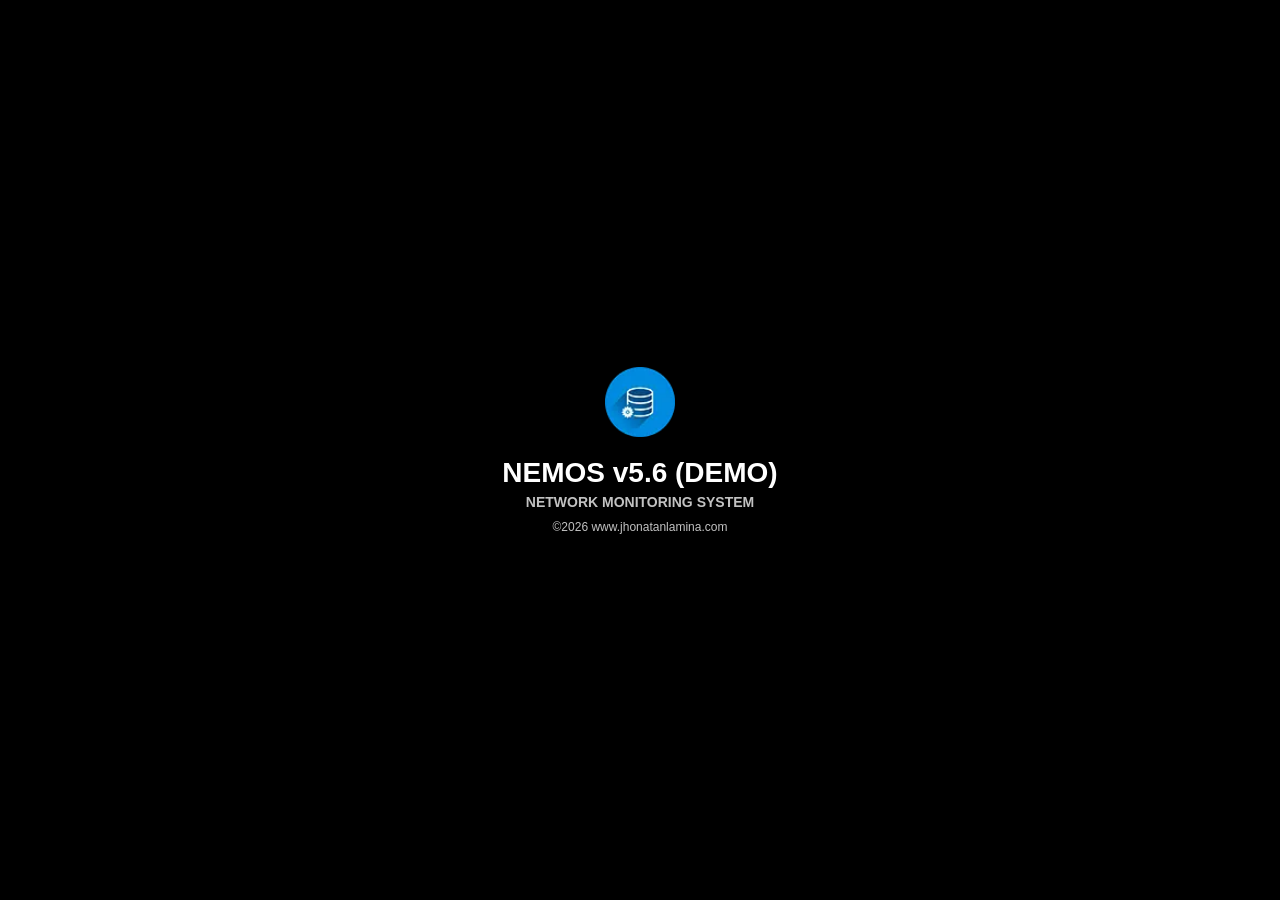
<file: index.html>
<!DOCTYPE html>
<html lang="en">
<head>
    <meta charset="utf-8">
    <meta name="viewport" content="width=device-width, initial-scale=1">
    <title>DEMO - NEMOS v5.6</title>
    <link rel="shortcut icon" href="./img/icon.webp">
    <link rel="stylesheet" type="text/css" href="./css/style.css">
</head>
<body>
    <div id="welcome-screen">
        <img src="./img/icon.webp" alt="Logo" width="70" height="70">
        <h1>NEMOS v5.6 (DEMO)</h1>
        <h2>NETWORK MONITORING SYSTEM</h2>
        <p>&copy;2026 www.jhonatanlamina.com</p>
    </div>
    <div class="particles-js" id="particles-js"></div>
    <header>
        <button id="menu_button"></button>
        <h1>08/11/2026 12:00:00</h1>
        <span>OFFLINE: 13 | ONLINE: 12</span>
    </header>
    <nav id="menu" class="hidden">
        <ul>
            <li class="menu-select">
                <select id="file-selector">
                    <option>▤ DEFAULT</option>
                </select>
            </li>
            <li><a href="https://jhonatanlamina.com/tienda/herramienta-de-monitoreo-de-red/" target="_blank">⌦ UPDATE</a></li>
            <li><a href="https://jhonatanlamina.com/tienda/herramienta-de-monitoreo-de-red/" target="_blank">⌦ DATABASE</a></li>
            <li><a href="https://jhonatanlamina.com/tienda/herramienta-de-monitoreo-de-red/" target="_blank">⌦ FILES</a></li>
            <li><a href="https://jhonatanlamina.com/tienda/herramienta-de-monitoreo-de-red/" target="_blank">⌦ SETTINGS</a></li>
            <li><a href="https://jhonatanlamina.com/tienda/herramienta-de-monitoreo-de-red/" target="_blank">⌦ ABOUT</a></li>
            <li><a href="https://jhonatanlamina.com/tienda/herramienta-de-monitoreo-de-red/" target="_blank">⌦ BUY PRODUCT</a></li>
        </ul>
    </nav>
    <main>
        <div class="container">
            <div class="flex-box" style="border: 3px solid green;">
                <div class="title">
                    <h1>ISP 1</h1>
                    <h2>181.45.123.67:8291</h2>
                </div>
                <div class="img">
                    <a href="./ext/isp.html" target="_blank"><img src="./img/up.webp" alt="up"></a>
                </div>
            </div>
            <div class="flex-box" style="border: 3px solid green;">
                <div class="title">
                    <h1>ISP 2</h1>
                    <h2>200.58.112.34:8291</h2>
                </div>
                <div class="img">
                    <a href="./ext/isp.html" target="_blank"><img src="./img/up.webp" alt="up"></a>
                </div>
            </div>
            <div class="flex-box" style="border: 3px solid green;">
                <div class="title">
                    <h1>DNS</h1>
                    <h2>8.8.8.8:53</h2>
                </div>
                <div class="img">
                    <a href="https://www.google.com" target="_blank"><img src="./img/up.webp" alt="up"></a>
                </div>
            </div>
            <div class="flex-box" style="border: 3px solid green;">
                <div class="title">
                    <h1>GOOGLE</h1>
                    <h2>216.58.210.163:443</h2>
                </div>
                <div class="img">
                    <a href="https://www.google.com" target="_blank"><img src="./img/up.webp" alt="up"></a>
                </div>
            </div>
            <div class="flex-box" style="border: 3px solid green;">
                <div class="title">
                    <h1>FACEBOOK</h1>
                    <h2>www.facebook.com:443</h2>
                </div>
                <div class="img">
                    <a href="https://www.facebook.com" target="_blank"><img src="./img/up.webp" alt="up"></a>
                </div>
            </div>
            <div class="flex-box" style="border: 3px solid green;">
                <div class="title">
                    <h1>YOUTUBE</h1>
                    <h2>www.youtube.com:443</h2>
                </div>
                <div class="img">
                    <a href="https://www.youtube.com" target="_blank"><img src="./img/up.webp" alt="up"></a>
                </div>
            </div>
            <div class="flex-box" style="border: 3px solid green;">
                <div class="title">
                    <h1>GATEWAY</h1>
                    <h2>192.168.100.1:80</h2>
                </div>
                <div class="img">
                    <a href="./ext/router.html" target="_blank"><img src="./img/up.webp" alt="up"></a>
                </div>
            </div>
            <div class="flex-box" style="border: 3px solid green;">
                <div class="title">
                    <h1>NAS</h1>
                    <h2>192.168.100.100:80</h2>
                </div>
                <div class="img">
                    <a href="./ext/nas.html" target="_blank"><img src="./img/up.webp" alt="up"></a>
                </div>
            </div>
            <div class="flex-box" style="border: 3px solid red;">
                <div class="title">
                    <h1>CAMERA 01</h1>
                    <h2>192.168.100.111:554</h2>
                </div>
                <div class="img">
                    <img src="./img/down.webp" alt="down">
                </div>
            </div>
            <div class="flex-box" style="border: 3px solid green;">
                <div class="title">
                    <h1>CAMERA 02</h1>
                    <h2>192.168.100.112:554</h2>
                </div>
                <div class="img">
                    <a href="./ext/camera.html" target="_blank"><img src="./img/up.webp" alt="up"></a>
                </div>
            </div>
            <div class="flex-box" style="border: 3px solid red;">
                <div class="title">
                    <h1>CAMERA 03</h1>
                    <h2>192.168.100.113:554</h2>
                </div>
                <div class="img">
                    <img src="./img/down.webp" alt="down">
                </div>
            </div>
            <div class="flex-box" style="border: 3px solid red;">
                <div class="title">
                    <h1>USER 01</h1>
                    <h2>192.168.100.151:53601</h2>
                </div>
                <div class="img">
                    <img src="./img/down.webp" alt="down">
                </div>
            </div>
            <div class="flex-box" style="border: 3px solid green;">
                <div class="title">
                    <h1>USER 02</h1>
                    <h2>192.168.100.152:53601</h2>
                </div>
                <div class="img">
                    <a href="./ext/device.html" target="_blank"><img src="./img/up.webp" alt="up"></a>
                </div>
            </div>
            <div class="flex-box" style="border: 3px solid red;">
                <div class="title">
                    <h1>USER 03</h1>
                    <h2>192.168.100.153:8080</h2>
                </div>
                <div class="img">
                    <img src="./img/down.webp" alt="down">
                </div>
            </div>
            <div class="flex-box" style="border: 3px solid red;">
                <div class="title">
                    <h1>USER 04</h1>
                    <h2>192.168.100.154:8080</h2>
                </div>
                <div class="img">
                    <img src="./img/down.webp" alt="down">
                </div>
            </div>
            <div class="flex-box" style="border: 3px solid red;">
                <div class="title">
                    <h1>USER 05</h1>
                    <h2>192.168.100.155:8080</h2>
                </div>
                <div class="img">
                    <img src="./img/down.webp" alt="down">
                </div>
            </div>
            <div class="flex-box" style="border: 3px solid red;">
                <div class="title">
                    <h1>USER 06</h1>
                    <h2>192.168.100.156:8080</h2>
                </div>
                <div class="img">
                    <img src="./img/down.webp" alt="down">
                </div>
            </div>
            <div class="flex-box" style="border: 3px solid red;">
                <div class="title">
                    <h1>USER 07</h1>
                    <h2>192.168.100.157:8080</h2>
                </div>
                <div class="img">
                    <img src="./img/down.webp" alt="down">
                </div>
            </div>
            <div class="flex-box" style="border: 3px solid red;">
                <div class="title">
                    <h1>USER 08</h1>
                    <h2>192.168.100.158:8080</h2>
                </div>
                <div class="img">
                    <img src="./img/down.webp" alt="down">
                </div>
            </div>
            <div class="flex-box" style="border: 3px solid red;">
                <div class="title">
                    <h1>USER 09</h1>
                    <h2>192.168.100.159:8080</h2>
                </div>
                <div class="img">
                    <img src="./img/down.webp" alt="down">
                </div>
            </div>
            <div class="flex-box" style="border: 3px solid red;">
                <div class="title">
                    <h1>USER 10</h1>
                    <h2>192.168.100.160:8080</h2>
                </div>
                <div class="img">
                    <img src="./img/down.webp" alt="down">
                </div>
            </div>
            <div class="flex-box" style="border: 3px solid green;">
                <div class="title">
                    <h1>USER 11</h1>
                    <h2>192.168.100.161:8080</h2>
                </div>
                <div class="img">
                    <a href="./ext/device.html" target="_blank"><img src="./img/up.webp" alt="up"></a>
                </div>
            </div>
            <div class="flex-box" style="border: 3px solid red;">
                <div class="title">
                    <h1>USER 12</h1>
                    <h2>192.168.100.162:8080</h2>
                </div>
                <div class="img">
                    <img src="./img/down.webp" alt="down">
                </div>
            </div>
            <div class="flex-box" style="border: 3px solid red;">
                <div class="title">
                    <h1>USER 13</h1>
                    <h2>192.168.100.163:8080</h2>
                </div>
                <div class="img">
                    <img src="./img/down.webp" alt="down">
                </div>
            </div>
            <div class="flex-box" style="border: 3px solid green;">
                <div class="title">
                    <h1>BUY</h1>
                    <h2>PRODUCT</h2>
                </div>
                <div class="img">
                    <a href="https://jhonatanlamina.com/tienda/herramienta-de-monitoreo-de-red/" target="_blank"><img src="./img/up.webp" alt="up"></a>
                </div>
            </div>
        </div>
        <div class="hide_background" id="hide_background" onclick="close_popup()"></div>
        <div id="msg_popup" class="msg_popup">
            <div class="msg-content">
                <span class="close" onclick="close_popup()">&times;</span>
                <img src="./img/alert.svg" alt="img">
                <h1>WARNING</h1>
                <h2>This is just a DEMO VERSION of the NETWORK MONITORING SYSTEM, the data shown may not be real</h2><br>
                <h1>ADVERTENCIA</h1>
                <h2>Esta es solo una VERSIÓN DEMO del SISTEMA DE MONITOREO DE RED, los datos mostrados pueden no ser reales</h2><br>
                <button class="close_popup" onclick="close_popup()">CLOSE (Cerrar)</button>
            </div>
        </div>
        <script type="text/javascript" src="./js/particles.js"></script>
        <script type="text/javascript" src="./js/main.js"></script>
    </main>
</body>
</html>
</file>
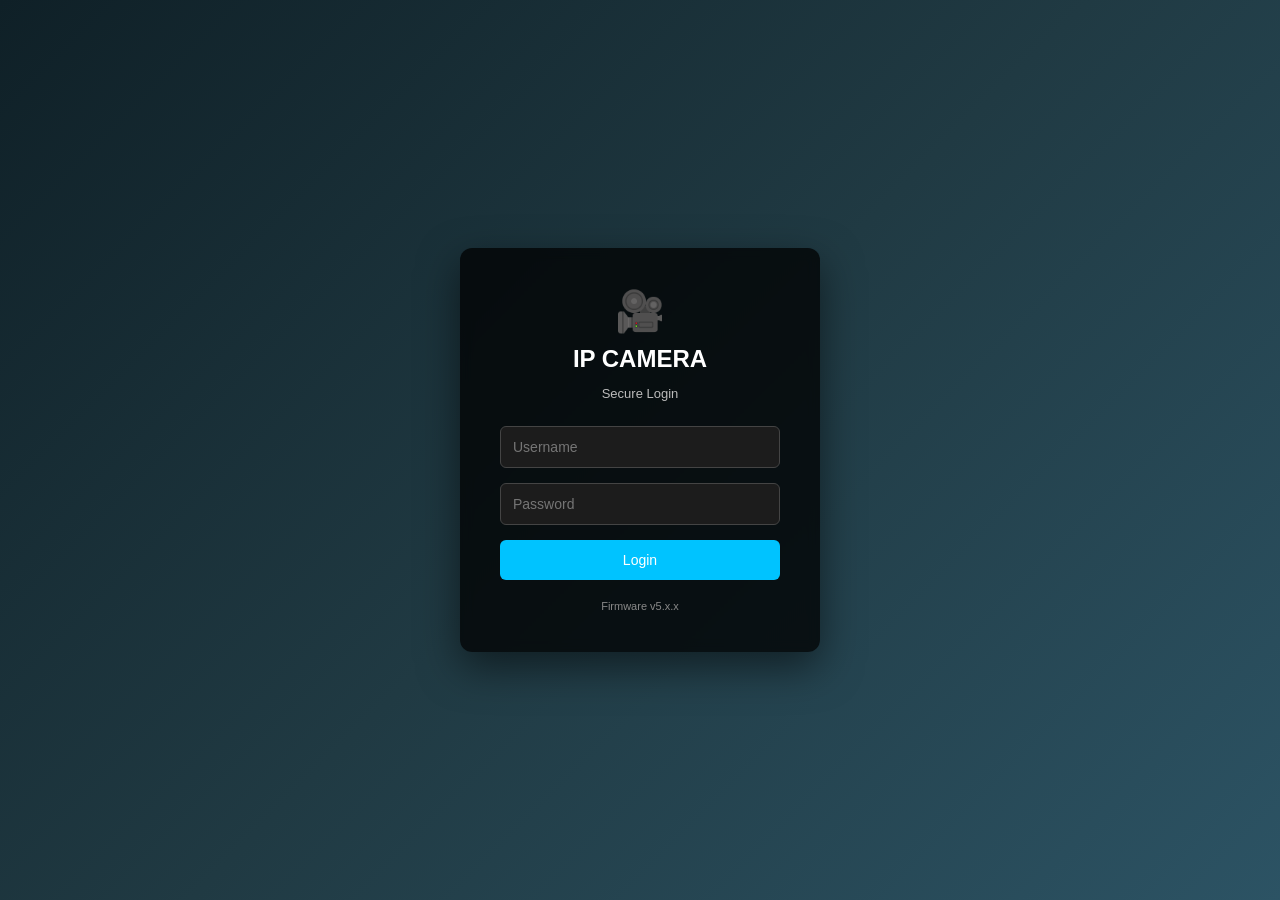
<file: ext/camera.html>
<!DOCTYPE html>
<html lang="en">
<head>
    <meta charset="utf-8">
    <meta name="viewport" content="width=device-width, initial-scale=1">
    <title>IP CAMERA - LOGIN</title>
    <link rel="shortcut icon" href="../img/icon.webp">
    <style>
        * {
            box-sizing: border-box;
        }
        body {
            margin: 0;
            font-family: "Segoe UI", Arial, sans-serif;
            height: 100vh;
            background: linear-gradient(135deg, #0f2027, #203a43, #2c5364);
            display: flex;
            justify-content: center;
            align-items: center;
            color: white;
        }
        .overlay {
            width: 100%;
            height: 100%;
            display: flex;
            justify-content: center;
            align-items: center;
        }
        .login-box {
            width: 360px;
            background: rgba(0, 0, 0, 0.75);
            padding: 40px;
            border-radius: 12px;
            text-align: center;
            box-shadow: 0 15px 40px rgba(0,0,0,0.5);
            backdrop-filter: blur(6px);
        }
        .camera-icon {
            font-size: 40px;
            margin-bottom: 10px;
        }
        h2 {
            margin: 5px 0;
            font-weight: 600;
        }
        .subtitle {
            font-size: 13px;
            color: #bbb;
            margin-bottom: 25px;
        }
        input {
            width: 100%;
            padding: 12px;
            margin-bottom: 15px;
            border-radius: 6px;
            border: 1px solid #444;
            background: #1c1c1c;
            color: white;
            font-size: 14px;
        }
        input:focus {
            outline: none;
            border-color: #00c3ff;
        }
        button {
            width: 100%;
            padding: 12px;
            border-radius: 6px;
            border: none;
            background: #00c3ff;
            color: white;
            font-size: 14px;
            cursor: pointer;
            transition: 0.2s;
        }
        button:hover {
            background: #00a2d4;
        }
        .footer {
            margin-top: 20px;
            font-size: 11px;
            color: #888;
        }
    </style>
</head>
<body>
    <div class="overlay">
        <div class="login-box">
            <div class="camera-icon">🎥</div>
            <h2>IP CAMERA</h2>
            <p class="subtitle">Secure Login</p>
            <form onsubmit="stop(event)">
                <input type="text" placeholder="Username" required>
                <input type="password" placeholder="Password" required>
                <button type="submit">Login</button>
            </form>
            <div class="footer">
                Firmware v5.x.x
            </div>
        </div>
    </div>
    <script>
        function stop(event) {
            event.preventDefault(); 
            window.location.href = "about:blank";
        }
    </script>
</body>
</html>
</file>
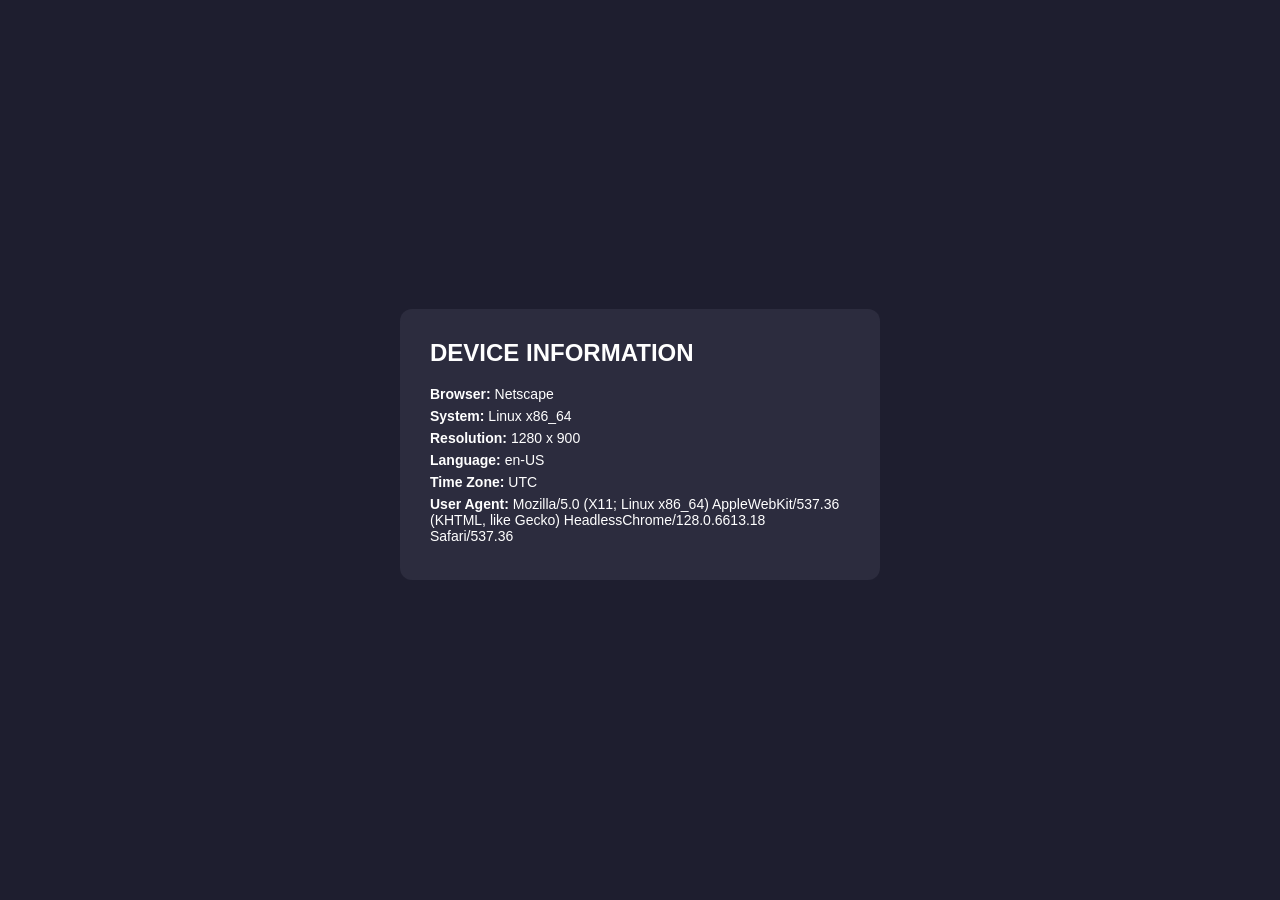
<file: ext/device.html>
<!DOCTYPE html>
<html lang="en">
<head>
    <meta charset="utf-8">
    <meta name="viewport" content="width=device-width, initial-scale=1">
    <title>DEVICE INFORMATION</title>
    <link rel="shortcut icon" href="../img/icon.webp">
    <style>
        body {
            font-family: Arial, sans-serif;
            background: #1e1e2f;
            color: white;
            display: flex;
            justify-content: center;
            align-items: center;
            height: 97vh;
        }
        .card {
            background: #2c2c3e;
            padding: 30px;
            border-radius: 12px;
            width: 420px;
        }
        h2 {
            margin-top: 0;
        }
        p {
            font-size: 14px;
            margin: 6px 0;
        }
    </style>
</head>
<body>
    <div class="card">
        <h2>DEVICE INFORMATION</h2>
        <p><strong>Browser:</strong> <span id="browser"></span></p>
        <p><strong>System:</strong> <span id="os"></span></p>
        <p><strong>Resolution:</strong> <span id="resolution"></span></p>
        <p><strong>Language:</strong> <span id="language"></span></p>
        <p><strong>Time Zone:</strong> <span id="timezone"></span></p>
        <p><strong>User Agent:</strong> <span id="useragent"></span></p>
    </div>
    <script>
        document.getElementById("browser").textContent = navigator.appName;
        document.getElementById("os").textContent = navigator.platform;
        document.getElementById("resolution").textContent = screen.width + " x " + screen.height;
        document.getElementById("language").textContent = navigator.language;
        document.getElementById("timezone").textContent = Intl.DateTimeFormat().resolvedOptions().timeZone;
        document.getElementById("useragent").textContent = navigator.userAgent;
    </script>
</body>
</html>
</file>
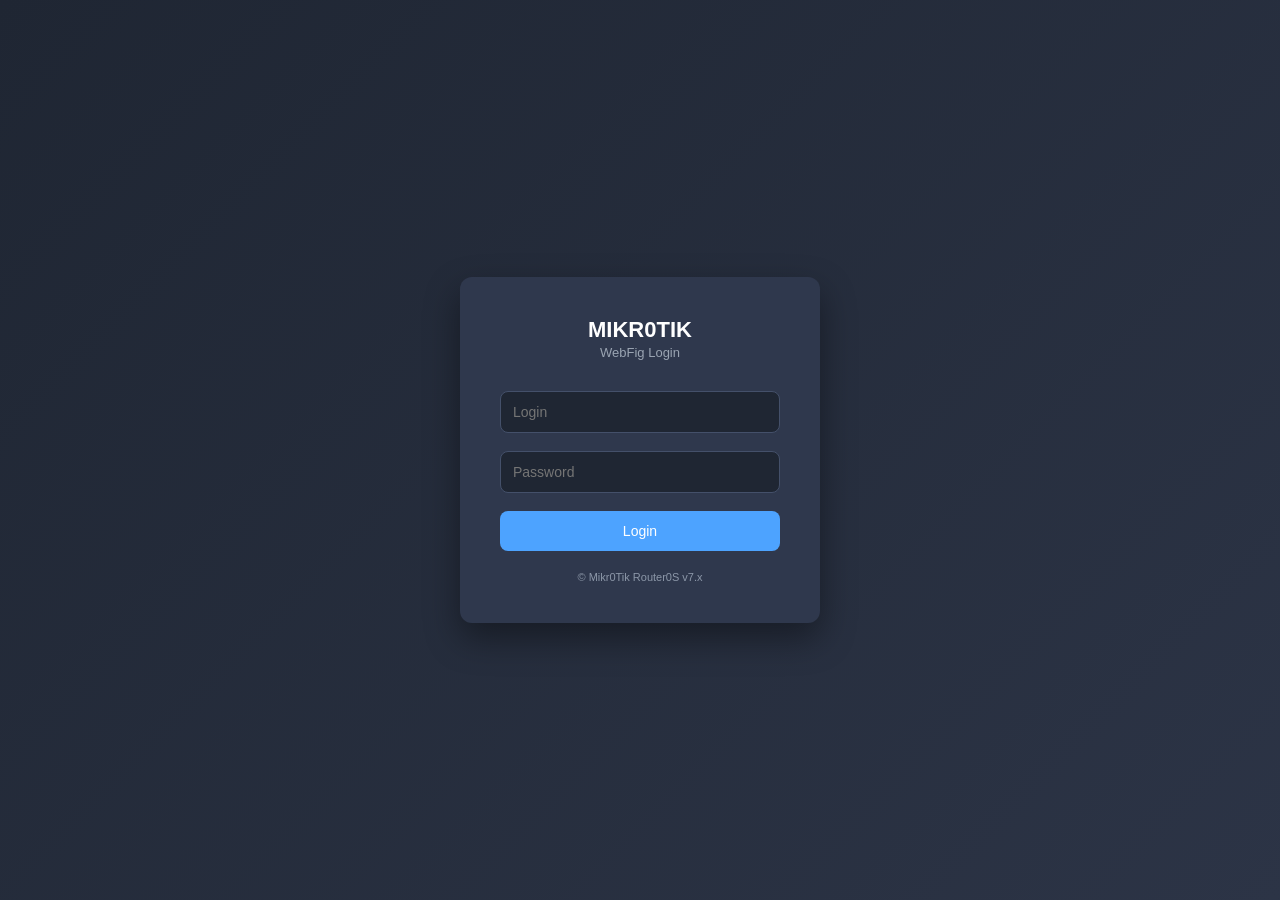
<file: ext/isp.html>
<!DOCTYPE html>
<html lang="en">
<head>
    <meta charset="utf-8">
    <meta name="viewport" content="width=device-width, initial-scale=1">
    <title>ISP ROUTER - LOGIN</title>
    <link rel="shortcut icon" href="../img/icon.webp">
    <style>
        * {
            box-sizing: border-box;
        }
        body {
            margin: 0;
            font-family: "Segoe UI", Roboto, Arial, sans-serif;
            background: linear-gradient(135deg, #1f2633, #2c3446);
            height: 100vh;
            display: flex;
            justify-content: center;
            align-items: center;
            color: #fff;
        }
        .login-card {
            background: #2f384d;
            width: 360px;
            padding: 40px;
            border-radius: 12px;
            box-shadow: 0 15px 35px rgba(0, 0, 0, 0.4);
        }
        .brand {
            text-align: center;
            margin-bottom: 30px;
        }
        .brand h1 {
            margin: 0;
            font-size: 22px;
            font-weight: 600;
        }
        .brand span {
            font-size: 13px;
            color: #9aa4b2;
        }
        .input-group {
            margin-bottom: 18px;
        }
        input {
            width: 100%;
            padding: 12px;
            border-radius: 8px;
            border: 1px solid #44506a;
            background: #1f2633;
            color: #fff;
            font-size: 14px;
        }
        input:focus {
            outline: none;
            border-color: #4da3ff;
        }
        button {
            width: 100%;
            padding: 12px;
            border-radius: 8px;
            border: none;
            background: #4da3ff;
            color: #fff;
            font-size: 14px;
            cursor: pointer;
            transition: 0.2s;
        }
        button:hover {
            background: #3391ff;
        }
        .footer {
            text-align: center;
            font-size: 11px;
            color: #8c97a8;
            margin-top: 20px;
        }
    </style>
</head>
<body>
    <div class="container">
        <div class="login-card">
            <div class="brand">
                <h1>MIKR0TIK</h1>
                <span>WebFig Login</span>
            </div>
            <form onsubmit="stop(event)">
                <div class="input-group">
                    <input type="text" placeholder="Login" required>
                </div>
                <div class="input-group">
                    <input type="password" placeholder="Password">
                </div>
                <button type="submit">Login</button>
            </form>
            <div class="footer">
                © Mikr0Tik Router0S v7.x
            </div>
        </div>
    </div>
    <script>
        function stop(event) {
            event.preventDefault(); 
            window.location.href = "about:blank";
        }
    </script>
</body>
</html>
</file>
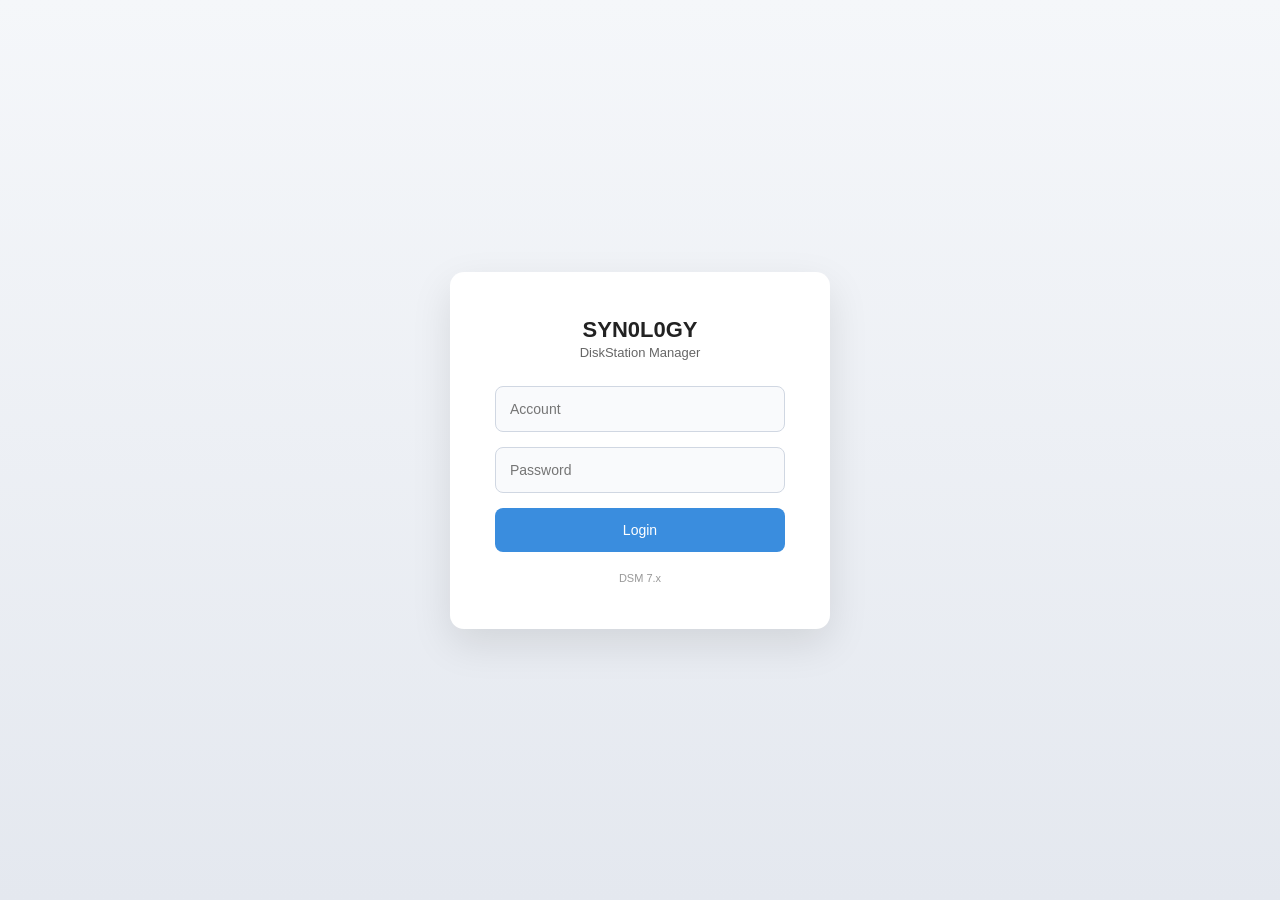
<file: ext/nas.html>
<!DOCTYPE html>
<html lang="en">
<head>
    <meta charset="utf-8">
    <meta name="viewport" content="width=device-width, initial-scale=1">
    <title>NAS - LOGIN</title>
    <link rel="shortcut icon" href="../img/icon.webp">
    <style>
        * {
            box-sizing: border-box;
        }
        body {
            margin: 0;
            font-family: "Segoe UI", Roboto, Arial, sans-serif;
            height: 100vh;
            background: linear-gradient(180deg, #f5f7fa, #e4e8ef);
            display: flex;
            justify-content: center;
            align-items: center;
        }
        .login-card {
            width: 380px;
            background: #ffffff;
            padding: 45px;
            border-radius: 14px;
            box-shadow: 0 15px 40px rgba(0,0,0,0.1);
            text-align: center;
        }
        .logo h1 {
            margin: 0;
            font-size: 22px;
            font-weight: 600;
            color: #222;
        }
        .logo span {
            font-size: 13px;
            color: #666;
        }
        form {
            margin-top: 25px;
        }
        input {
            width: 100%;
            padding: 14px;
            margin-bottom: 15px;
            border-radius: 8px;
            border: 1px solid #d0d7e2;
            font-size: 14px;
            background: #f9fafc;
        }
        input:focus {
            outline: none;
            border-color: #3a8dde;
            background: #ffffff;
        }
        button {
            width: 100%;
            padding: 14px;
            border-radius: 8px;
            border: none;
            background: #3a8dde;
            color: white;
            font-size: 14px;
            cursor: pointer;
            transition: 0.2s;
        }
        button:hover {
            background: #2c74c9;
        }
        .footer {
            margin-top: 20px;
            font-size: 11px;
            color: #999;
        }
    </style>
</head>
<body>
    <div class="background">
        <div class="login-card">
            <div class="logo">
                <h1>SYN0L0GY</h1>
                <span>DiskStation Manager</span>
            </div>
            <form onsubmit="stop(event)">
                <input type="text" placeholder="Account" required>
                <input type="password" placeholder="Password" required>
                <button type="submit">Login</button>
            </form>
            <div class="footer">
                DSM 7.x
            </div>
        </div>
    </div>
    <script>
        function stop(event) {
            event.preventDefault(); 
            window.location.href = "about:blank";
        }
    </script>
</body>
</html>
</file>
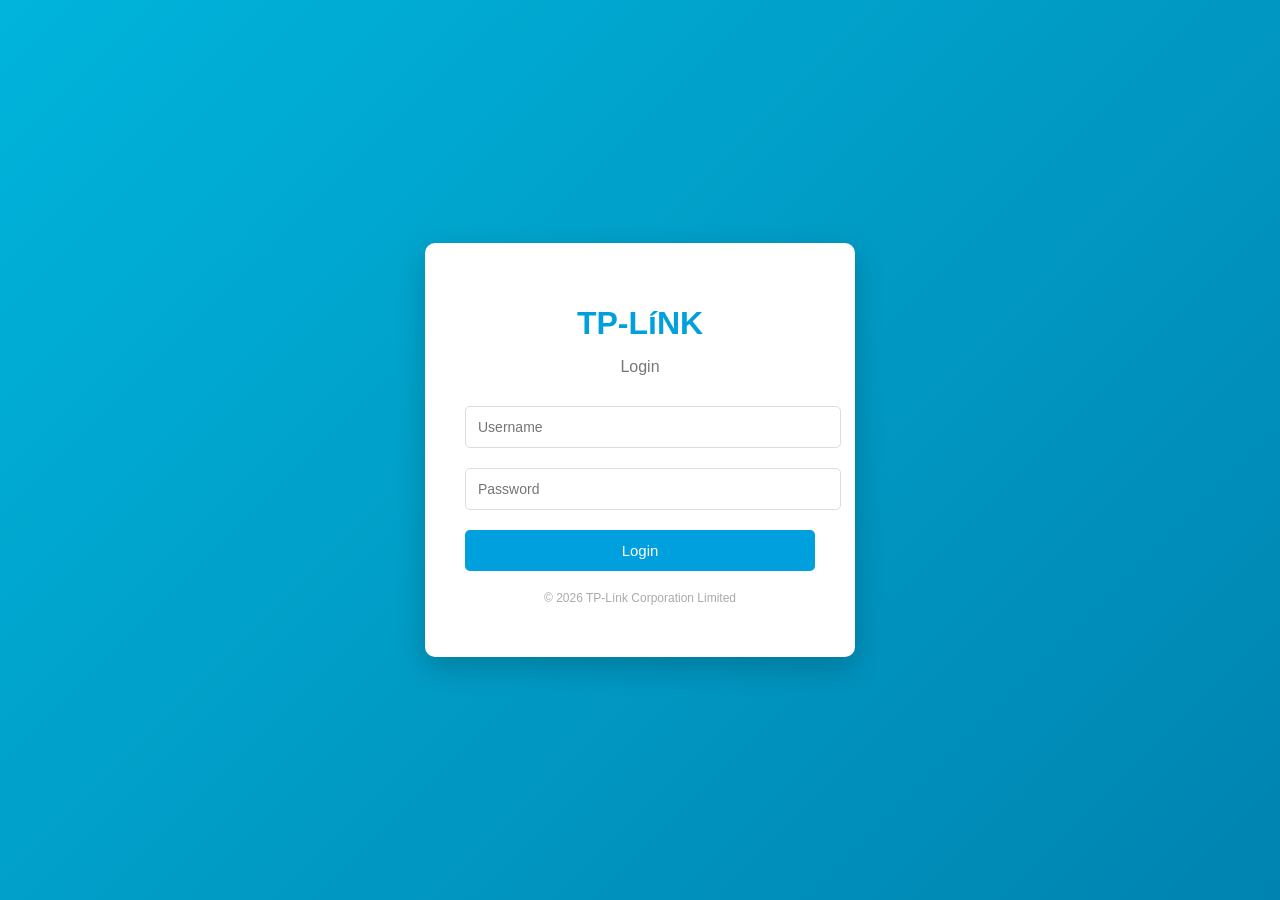
<file: ext/router.html>
<!DOCTYPE html>
<html lang="en">
<head>
    <meta charset="utf-8">
    <meta name="viewport" content="width=device-width, initial-scale=1">
    <title>HOME ROUTER - LOGIN</title>
    <link rel="shortcut icon" href="../img/icon.webp">
    <style>
        body {
            margin: 0;
            font-family: Arial, Helvetica, sans-serif;
            background: linear-gradient(135deg, #00b4db, #0083b0);
            display: flex;
            justify-content: center;
            align-items: center;
            height: 100vh;
        }
        .login-container {
            background: #ffffff;
            width: 350px;
            padding: 40px;
            border-radius: 10px;
            box-shadow: 0 10px 30px rgba(0,0,0,0.2);
            text-align: center;
        }
        .logo h1 {
            color: #00a0df;
            margin-bottom: 5px;
        }
        .logo p {
            color: #777;
            margin-bottom: 30px;
        }
        .input-group {
            margin-bottom: 20px;
        }
        input {
            width: 100%;
            padding: 12px;
            border-radius: 5px;
            border: 1px solid #ddd;
            font-size: 14px;
        }
        input:focus {
            outline: none;
            border-color: #00a0df;
        }
        button {
            width: 100%;
            padding: 12px;
            background-color: #00a0df;
            border: none;
            border-radius: 5px;
            color: white;
            font-size: 15px;
            cursor: pointer;
            transition: 0.3s;
        }
        button:hover {
            background-color: #007bb5;
        }
        .footer {
            margin-top: 20px;
            font-size: 12px;
            color: #aaa;
        }
    </style>
</head>
<body>
    <div class="login-container">
        <div class="logo">
            <h1>TP-LíNK</h1>
            <p>Login</p>
        </div>
        <form onsubmit="stop(event)">
            <div class="input-group">
                <input type="text" placeholder="Username" required>
            </div>
            <div class="input-group">
                <input type="password" placeholder="Password" required>
            </div>
            <button type="submit">Login</button>
        </form>
        <div class="footer">
            <p>© 2026 TP-Línk Corporation Limited</p>
        </div>
    </div>
    <script>
        function stop(event) {
            event.preventDefault(); 
            window.location.href = "about:blank";
        }
    </script>
</body>
</html>
</file>
<file: css/style.css>
*{
	padding: 0px;
	margin: 0px;
    font-family: Helvetica;
}
/* body */
body{
    background-color: #000000;
}
/* welcome*/
#welcome-screen {
    position: fixed;
    inset: 0;
    z-index: 999999;
    background: #000;
    display: flex;
    justify-content: center;
    align-items: center;
    flex-direction: column;
    color: #fff;
}
#welcome-screen * {
    margin: 0;
    padding: 0;
    box-sizing: border-box;
}
#welcome-screen img {
    margin-bottom: 20px;
    animation: welcomeFadeIn 1s ease;
}
#welcome-screen h1 {
    font-size: 28px;
    color: #fff;
    animation: welcomeFadeIn 1.5s ease;
}
#welcome-screen h2 {
    margin-top: 5px;
    font-size: 14px;
    color: #c2c2c2;
    animation: welcomeFadeIn 1.5s ease;
}
#welcome-screen p {
    margin-top: 10px;
    font-size: 12px;
    color: #c2c2c2;
    animation: welcomeFadeIn 2s ease;
}
@keyframes welcomeFadeIn {
    from {
        opacity: 0;
        transform: translateY(10px);
    } to {
        opacity: 1; transform: translateY(0);
    }
}
/* particles */
body .particles-js{
    height: 100vh;
    width: 100%;
    position: fixed;
    z-index: -1;
}
/* header */
header{
    width: 100%;
    height: auto;
    text-align: center;
    background: #063d6d;
    padding: 10px 0;
    border-radius: 5px;
    position: fixed;
    top: 0;
    left: 0;
    z-index: 2;
}
header h1{
    font-size: 20px;
    font-weight: bold;
    color:#ffffff;
}
header span{
    font-size: 14px;
    font-weight: bold;
    color:#ffffff;
}
header button{
    position: absolute;
    left: 10px;
    top: 50%;
    transform: translateY(-50%);
    width: 40px;
    height: 40px;
    background-color: rgba(0, 0, 0, 0.7);
    background-image: url('../img/menu.webp');
    background-size: contain;
    background-position: center;
    background-repeat: no-repeat;
    border: none;
    border-radius: 5px;
    cursor: pointer;
}
header button:hover {
    background-color: rgba(0, 0, 0, 1);
}
header span {
    color: #ffffff;
}
/* menu */
#menu {
    position: fixed;
    top: 80px;
    left: 10px;
    background-color: rgba(6, 61, 109, 0.9);
    border-radius: 5px;
    display: none;
    z-index: 2;
}
#menu ul {
    list-style-type: none;
    padding: 1px;
    border: 3px solid #063d6d;
    border-radius: 5px;
}
#menu ul li a {
    text-decoration: none;
    color: #ffffff;
    display: block;
    font-weight: bold;
    padding: 10px;
}
#menu ul li a:hover {
    background-color: rgba(255, 255, 255, 1);
    border-radius: 5px;
    color: #000000;
}
#menu.show {
    display: block;
}
#menu ul li.menu-select {
    padding-bottom: 10px;
}
#menu ul li.menu-select label {
    display: block;
    font-size: 12px;
    font-weight: bold;
    color: #ffffff;
    margin-bottom: 5px;
}
#menu ul li.menu-select select {
    width: 160px;
    padding: 10px;
    border-radius: 5px;
    border: 2px solid #ffffff;
    background-color: rgba(255,255,255,0.9);
    color: #000000;
    font-weight: bold;
    cursor: pointer;
    outline: none;
}
#menu ul li.menu-select select:hover {
    background-color: #ffffff;
}
/* main */
main {
    margin-top: 50px;
}
.container {
    display: flex;
    flex-wrap: wrap;
    padding: 20px 20px;
    width: calc(100% - 40px);
    min-height: 75vh;
    justify-content: center;
    align-items: center;
    position: relative;
    font-size: 35px;
    font-weight: bold;
    color: #ffffff;
    z-index: 1;
}
.flex-box {
    display: flex;
    flex: 0 1 17%;
    min-width: 250px;
    margin: 10px;
    padding: 5px 10px;
    background-color: rgba(255, 255, 255, 0.7);
    border-radius: 10px;
    border: 3px solid;
}
.flex-box .title {
    flex: 0 1 80%;
    display: flex;
    flex-direction: column;
    justify-content: center;
    align-items: center;
    word-wrap: break-word;
}
.flex-box .img {
    flex: 0 1 20%;
    display: flex;
    justify-content: center;
    align-items: center;
}
.flex-box h1 {
    font-size: 20px;
    font-weight: bold;
    color: #000000;
    text-align: center;
}
.flex-box h2 {
    font-size: 20px;
    color: #000000;
    font-weight: normal;
}
.flex-box img {
    max-width: 100%;
    height: auto;
}
.flex-box:hover {
    background: rgba(255, 255, 255, 1);
}
/* popup */
.hide_background{
    display: none;
    position: fixed;
    top: 0;
    left: 0;
    width: 100%;
    height: 100%;
    background-color: rgba(0, 0, 0, 0.8);
    z-index: 3;
}
.msg_popup{
    display: none;
    position: fixed;
    top: 50%;
    left: 50%;
    transform: translate(-50%, -50%);
    background-color: rgba(241, 196, 15, 1);
    width: 300px;
    padding: 10px;
    border: 3px solid #bc0032;
    border-radius: 10px;
    text-align: center;
    z-index: 4;
}
.msg-content{
    position: relative;
}
.msg-content .close{
    position: absolute;
    top: 5px;
    right: 10px;
    font-size: 40px;
    font-weight: bold;
    color: #bc0032;
    cursor: pointer;
}
.msg-content img{
    width: 150px;
    height: 150px;
}
.msg-content h1{
    font-size: 30px;
    font-weight: bold;
    color: #bc0032;
}
.msg-content h2{
    font-size: 20px;
    color: #000000;
    font-weight: normal;
}
.msg-content button{
    margin: 5px 0;
    width: 100%;
    height: 40px;
    border-radius: 5px;
    font-size: 20px;
    font-weight: bold;
}
.msg-content .close_popup{
    background: rgba(188, 0, 50, 0.8);
    border: 3px solid #bc0032;
    color: #ffffff;
}
.msg-content .close_popup:hover{
    cursor: pointer;
    background: rgba(188, 0, 50, 1);
}
</file>
